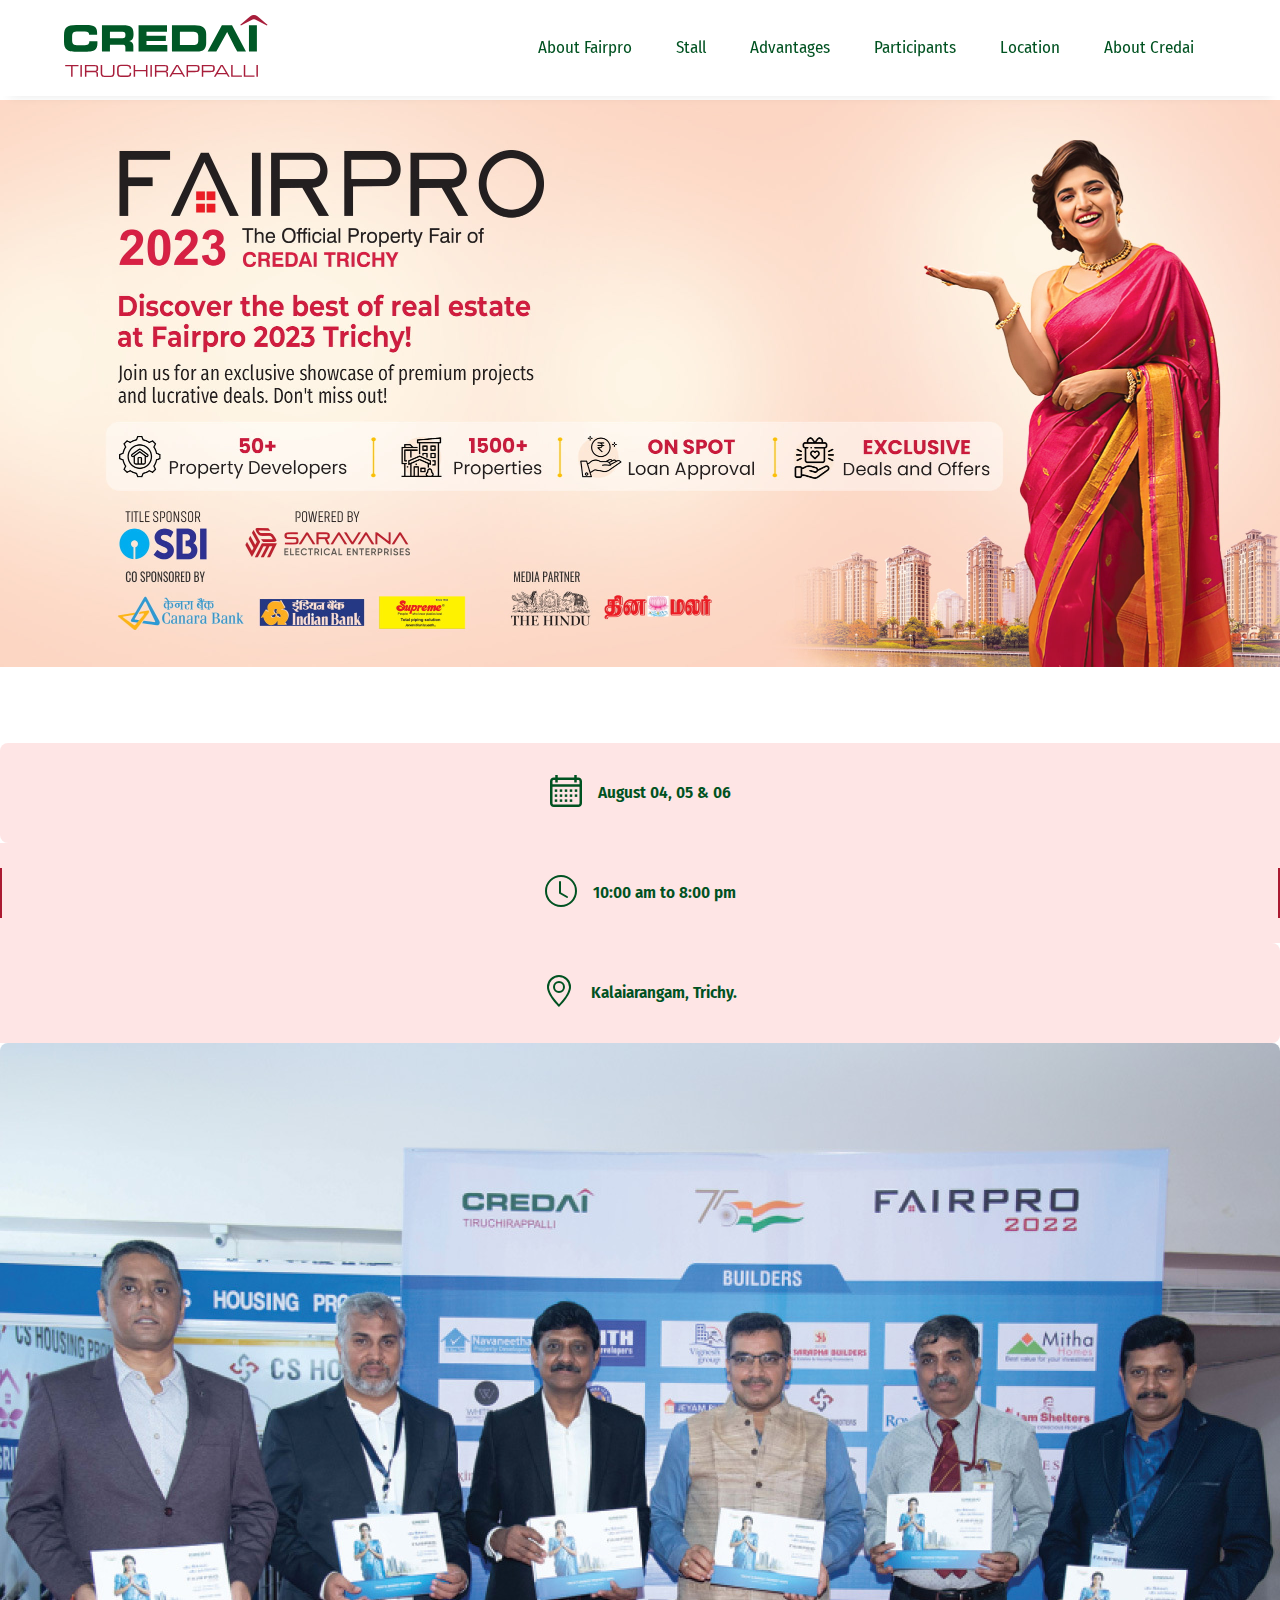
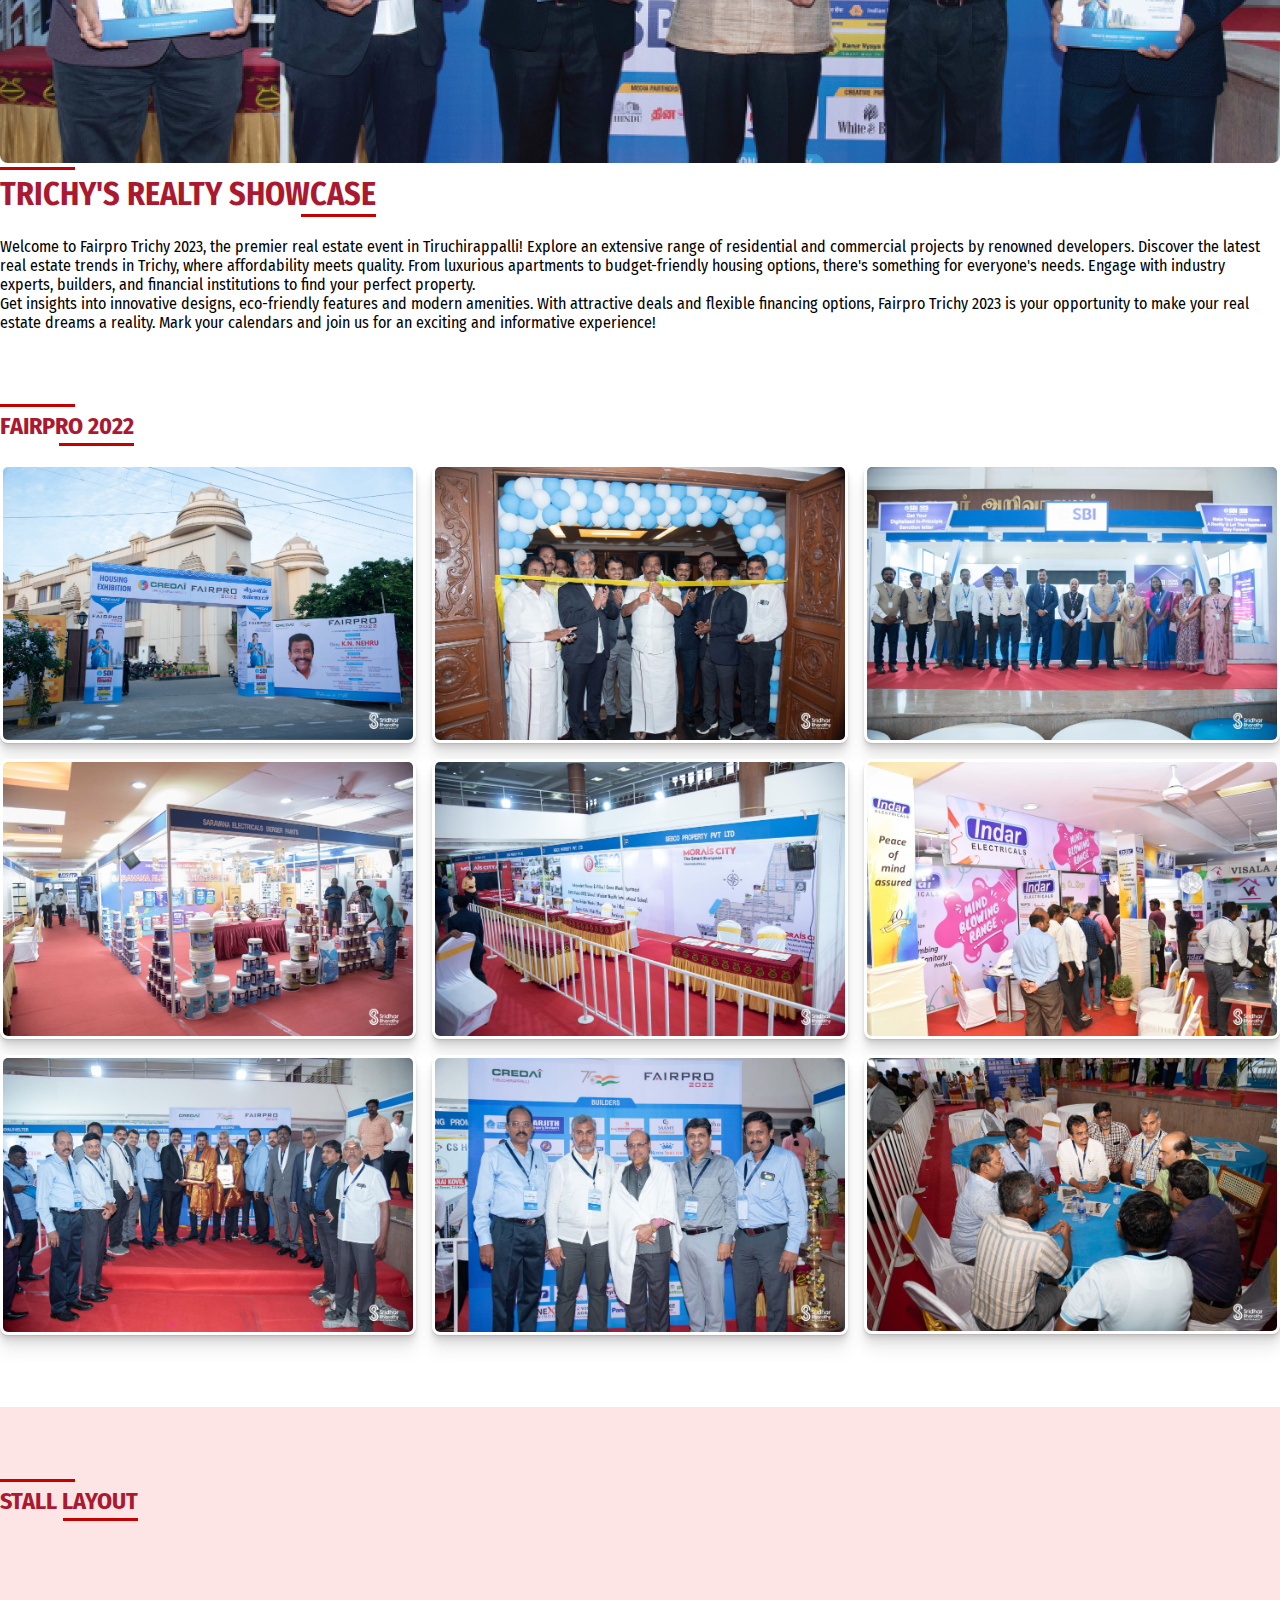
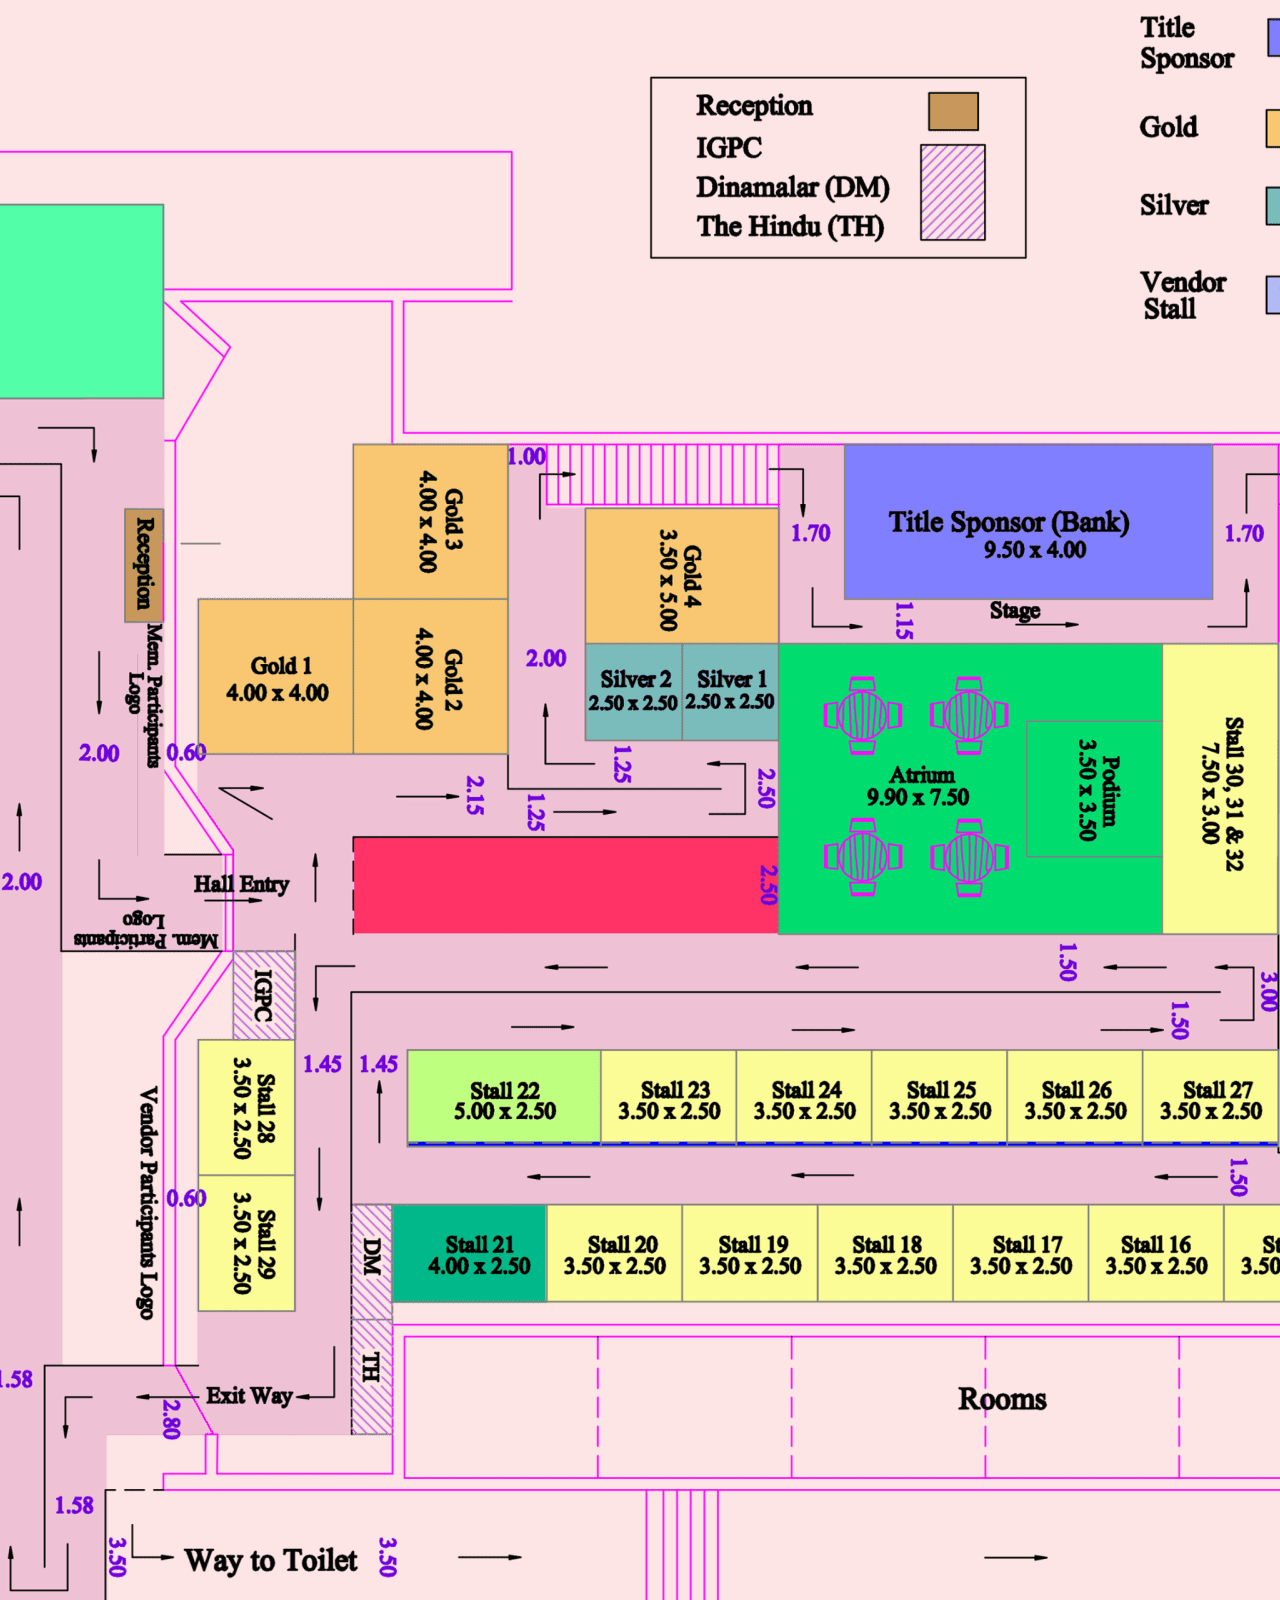
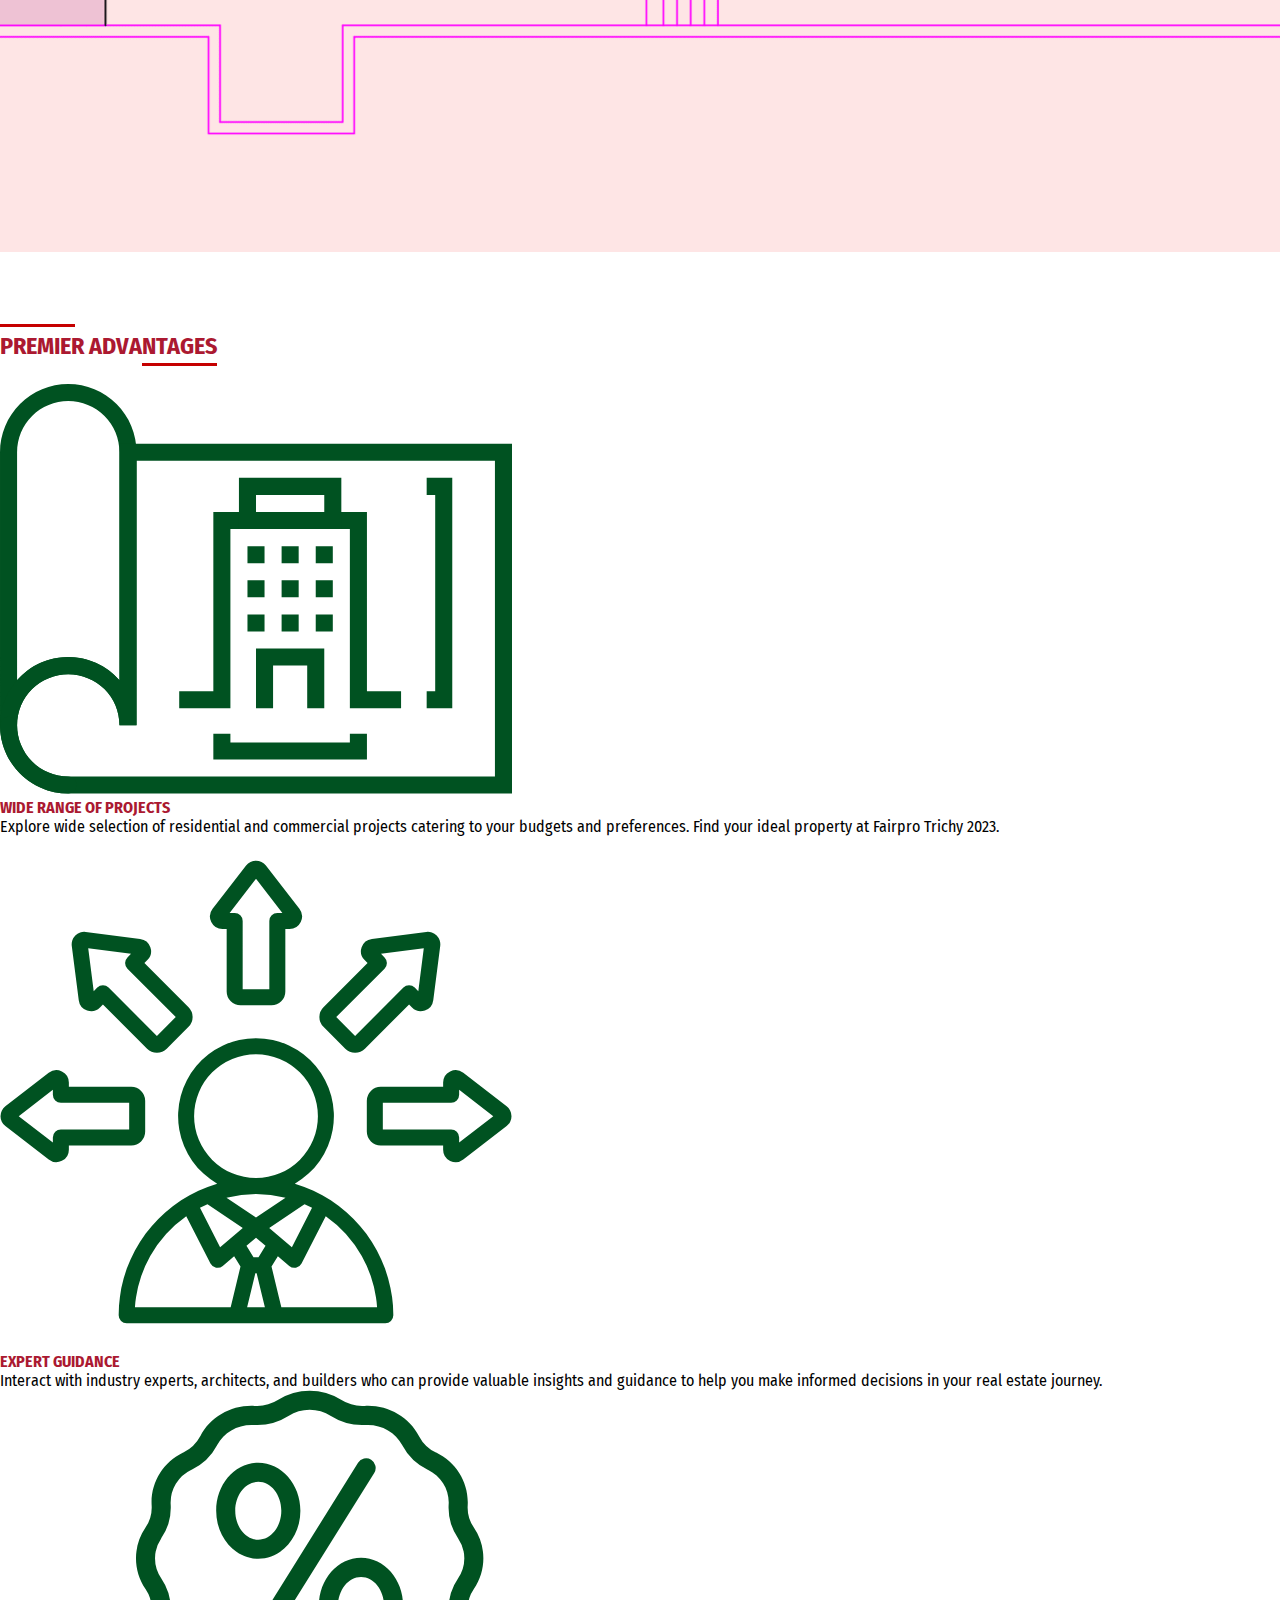
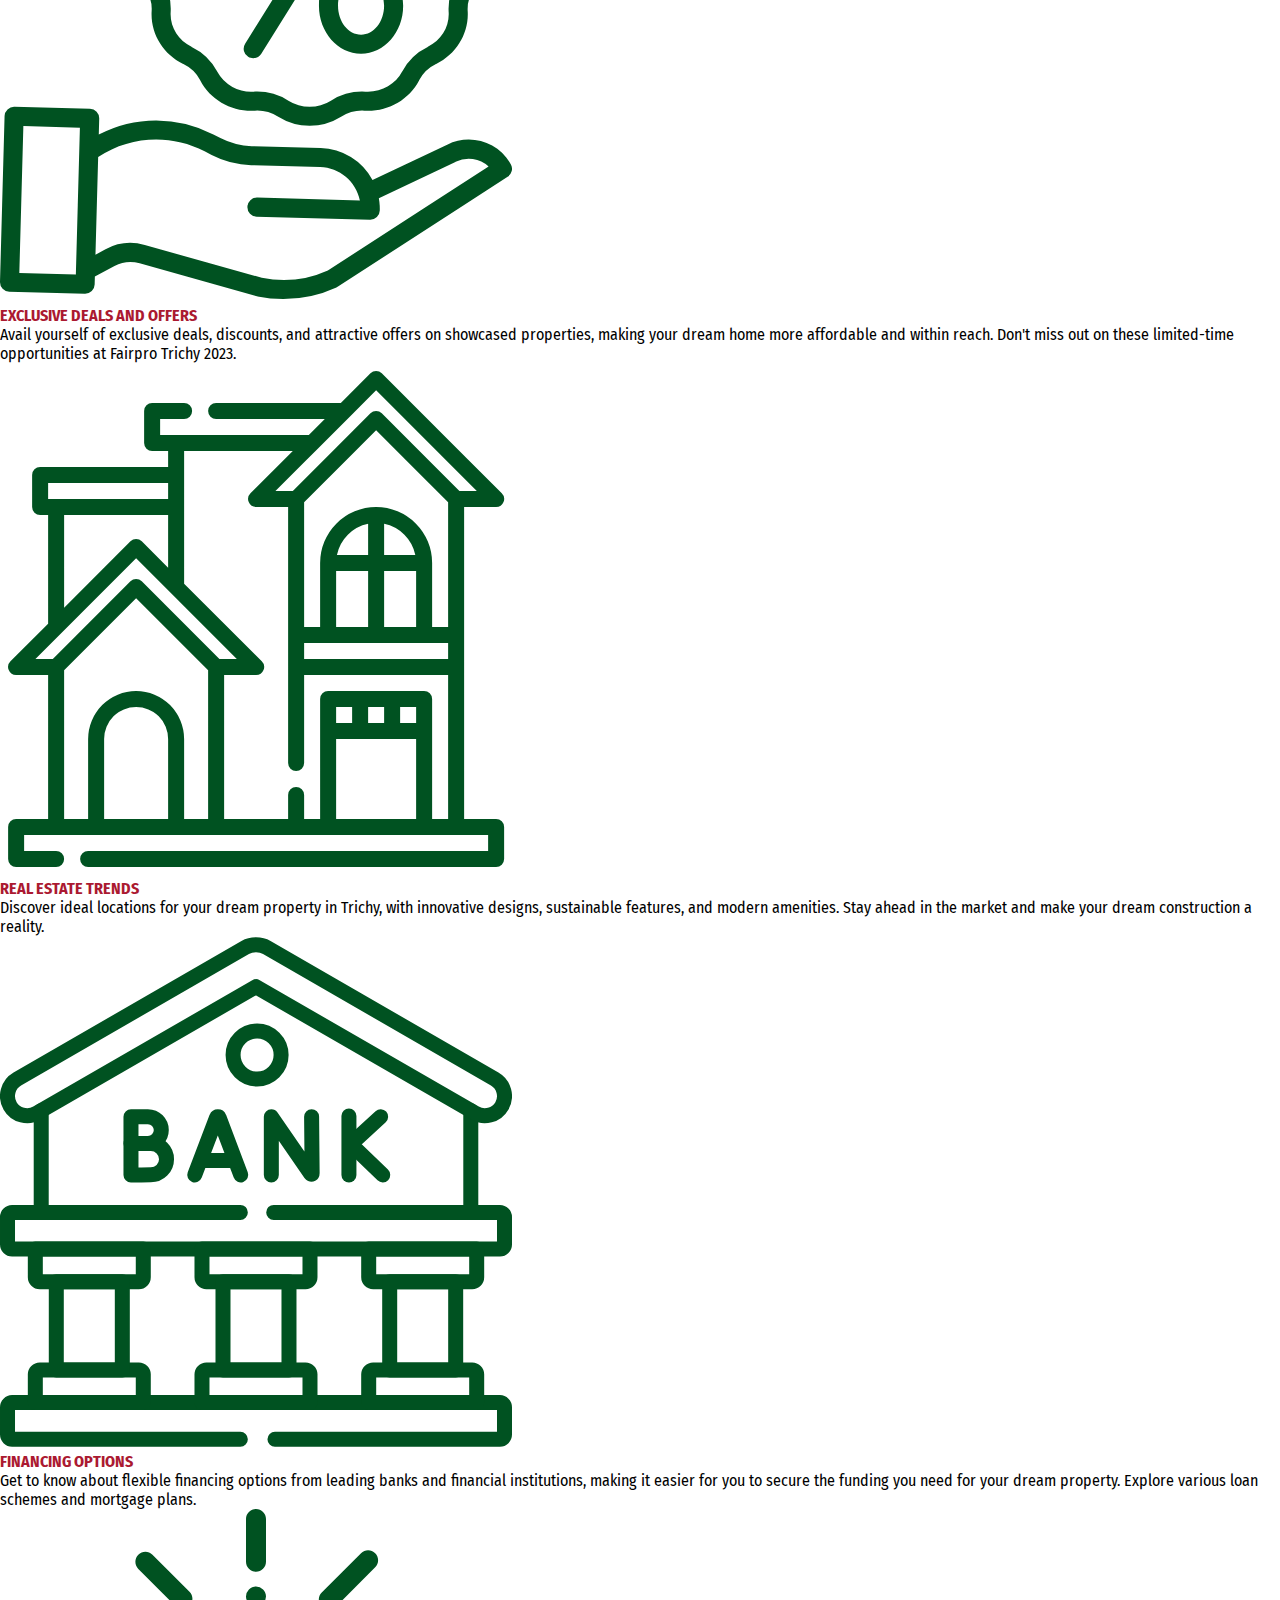
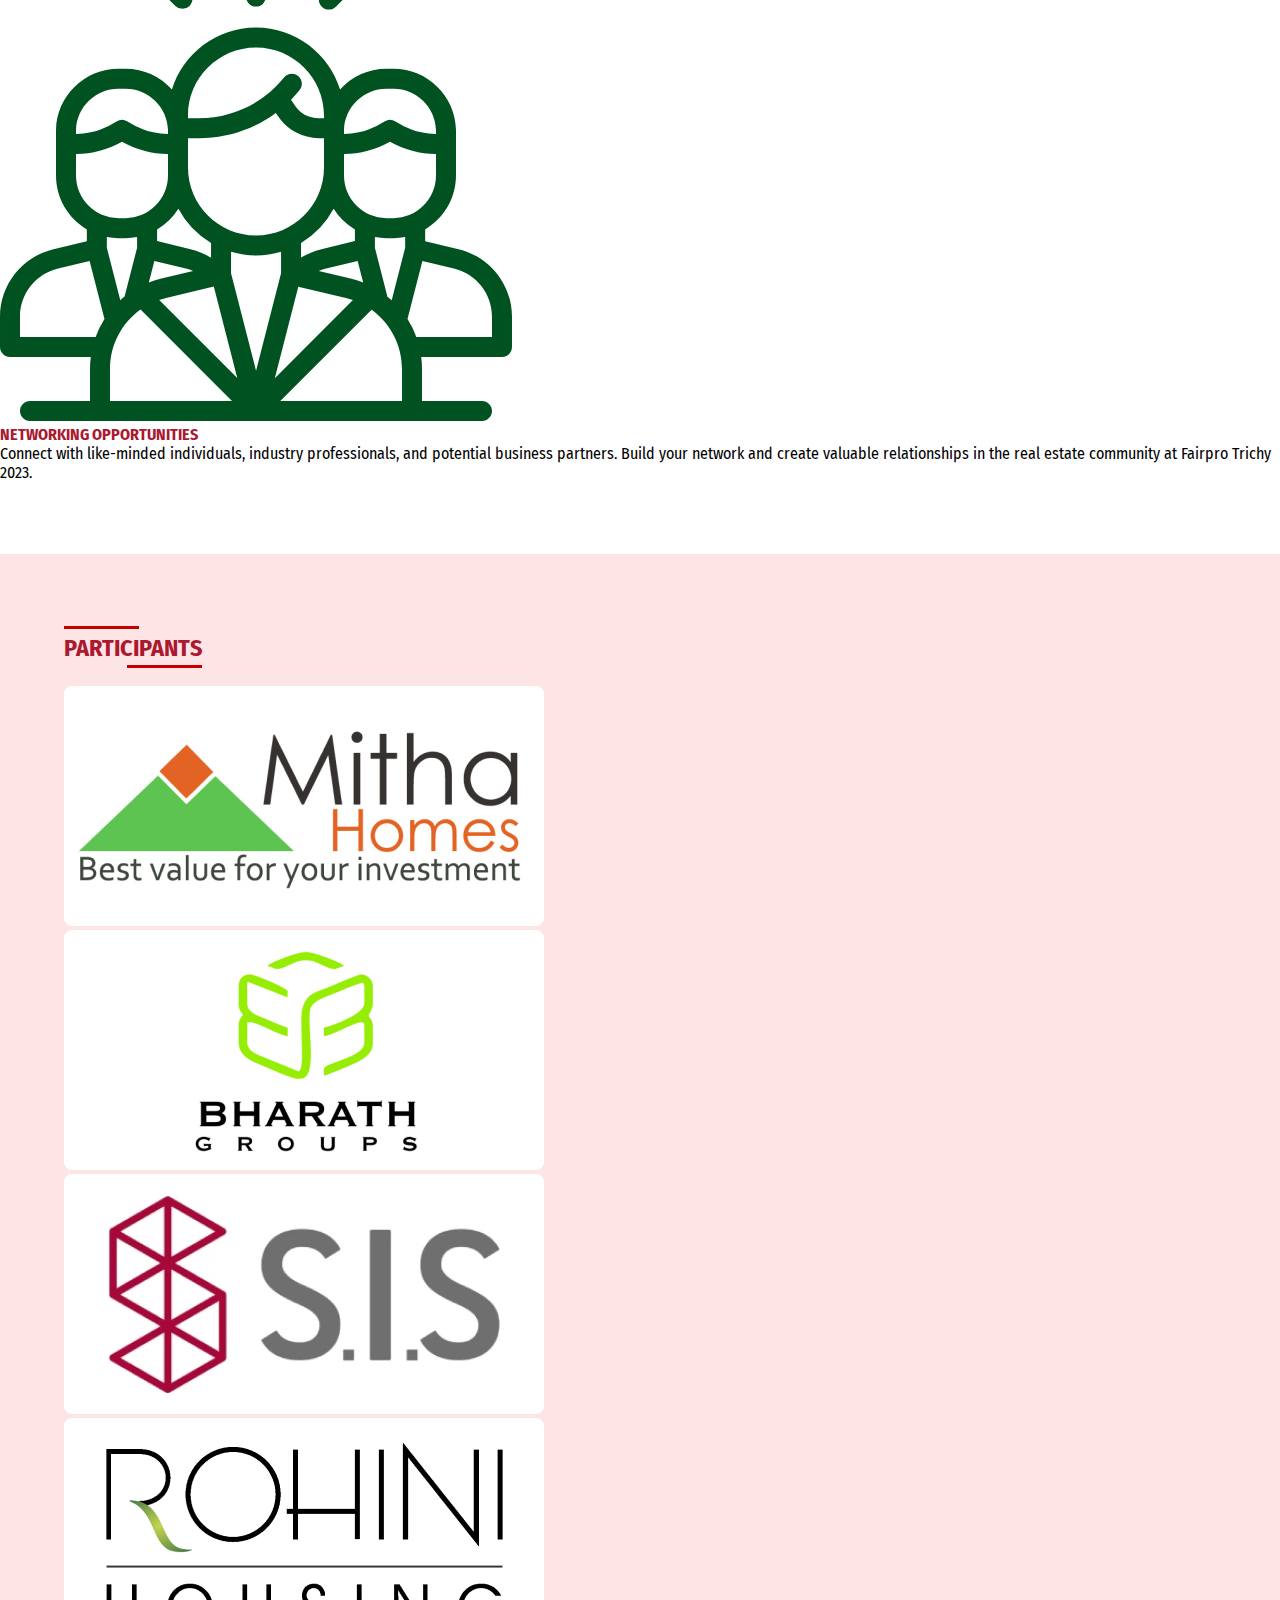
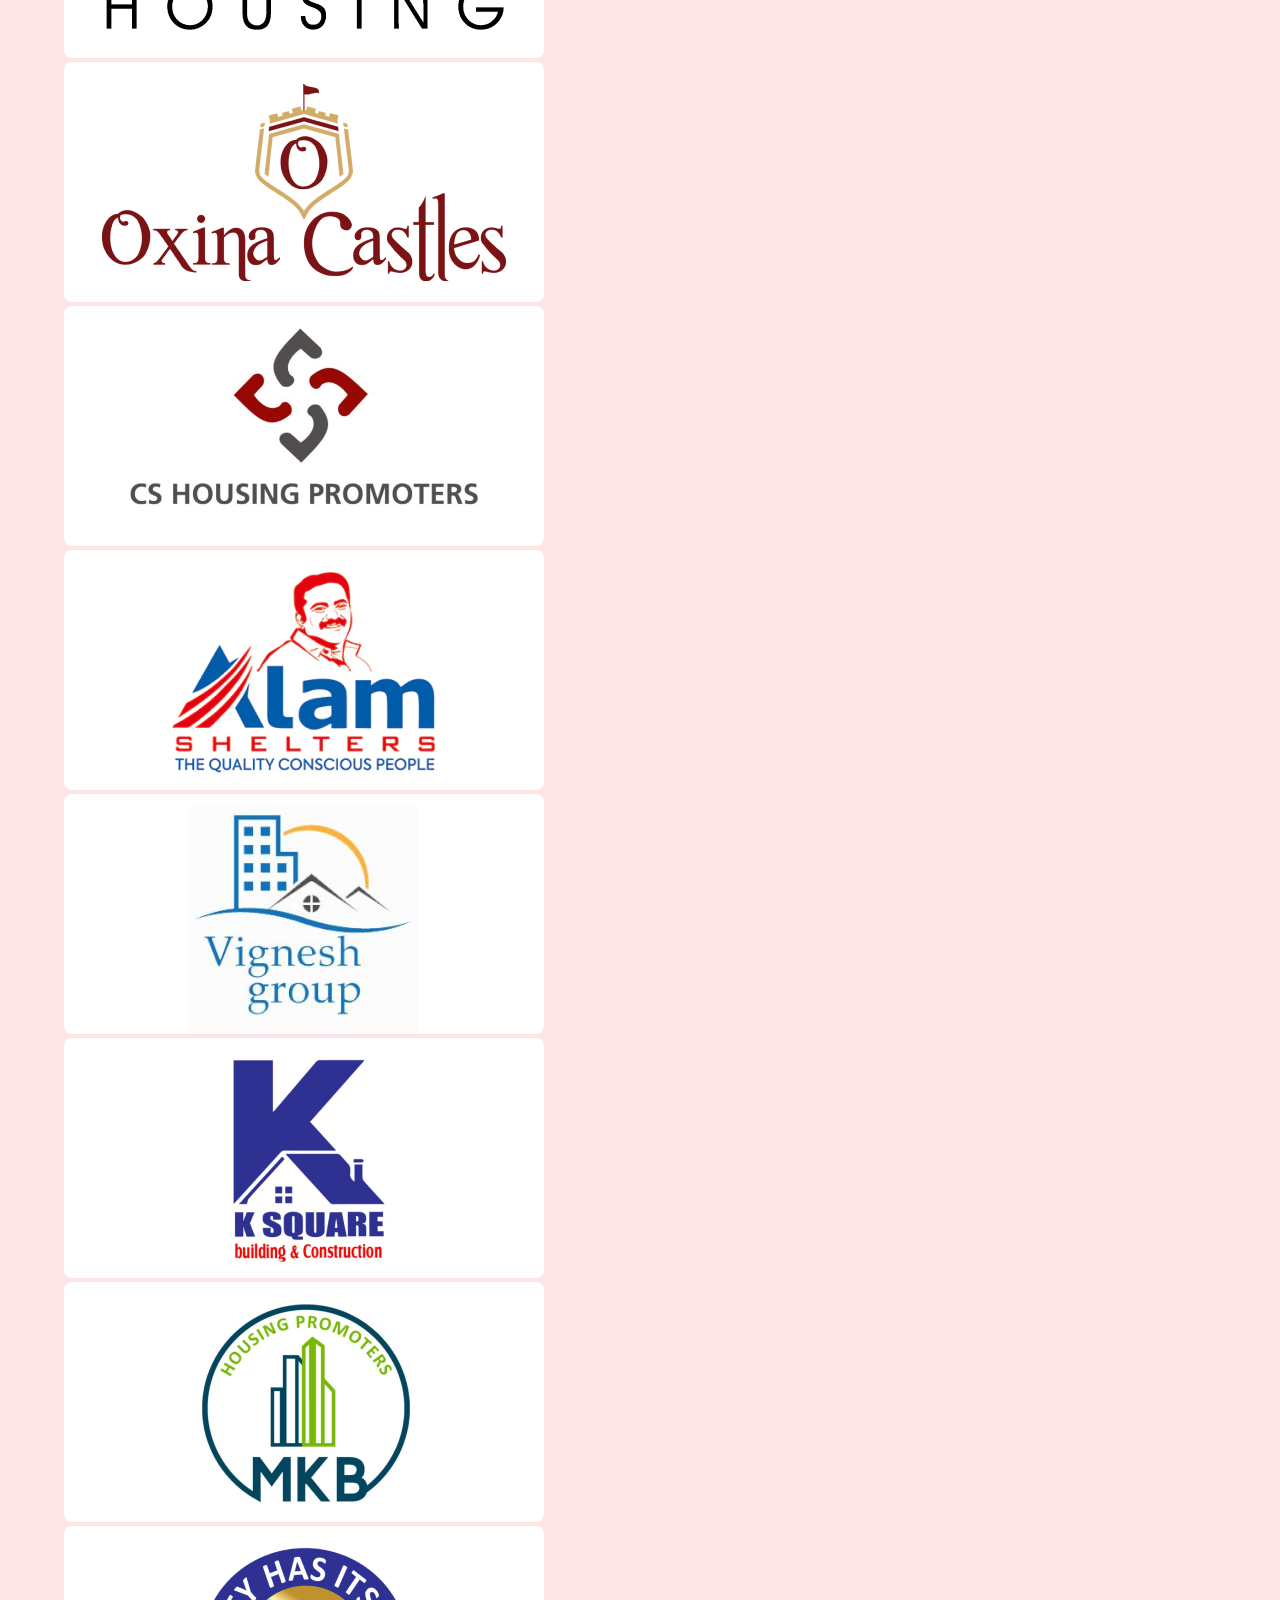
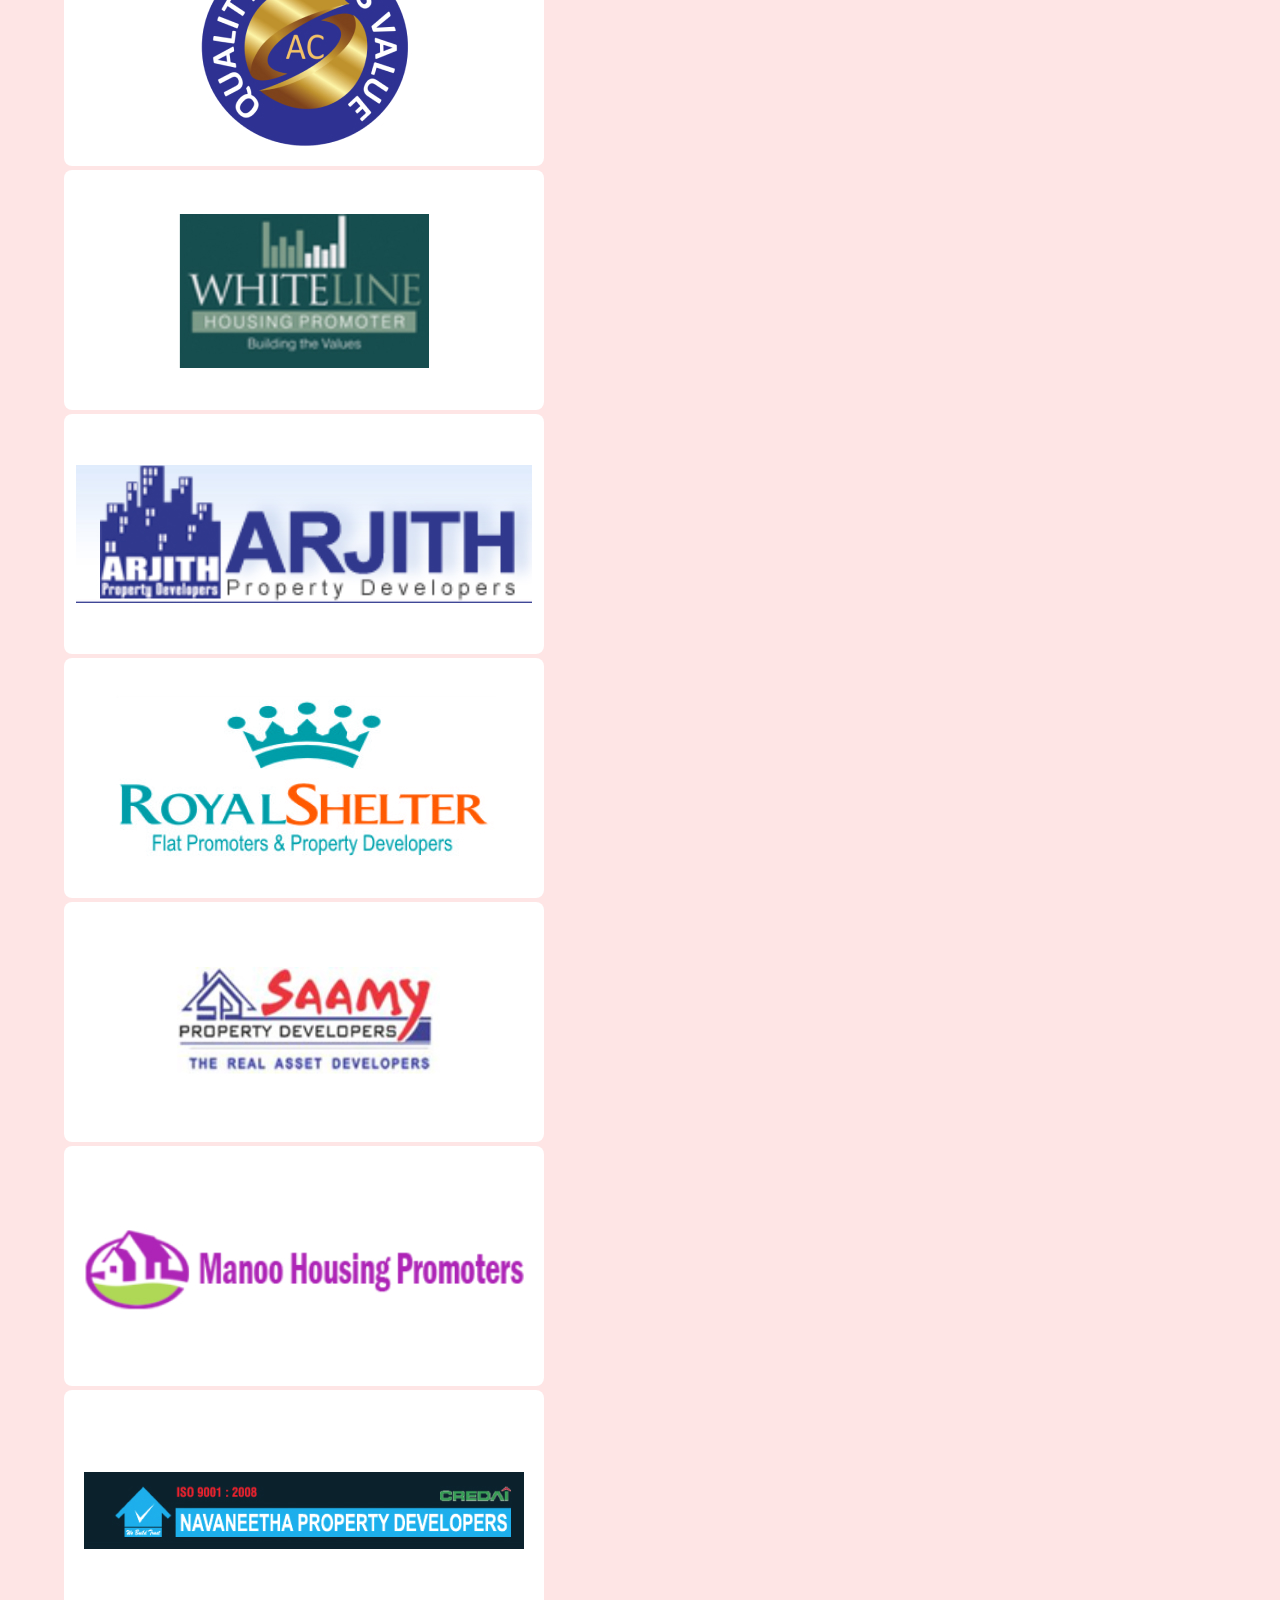
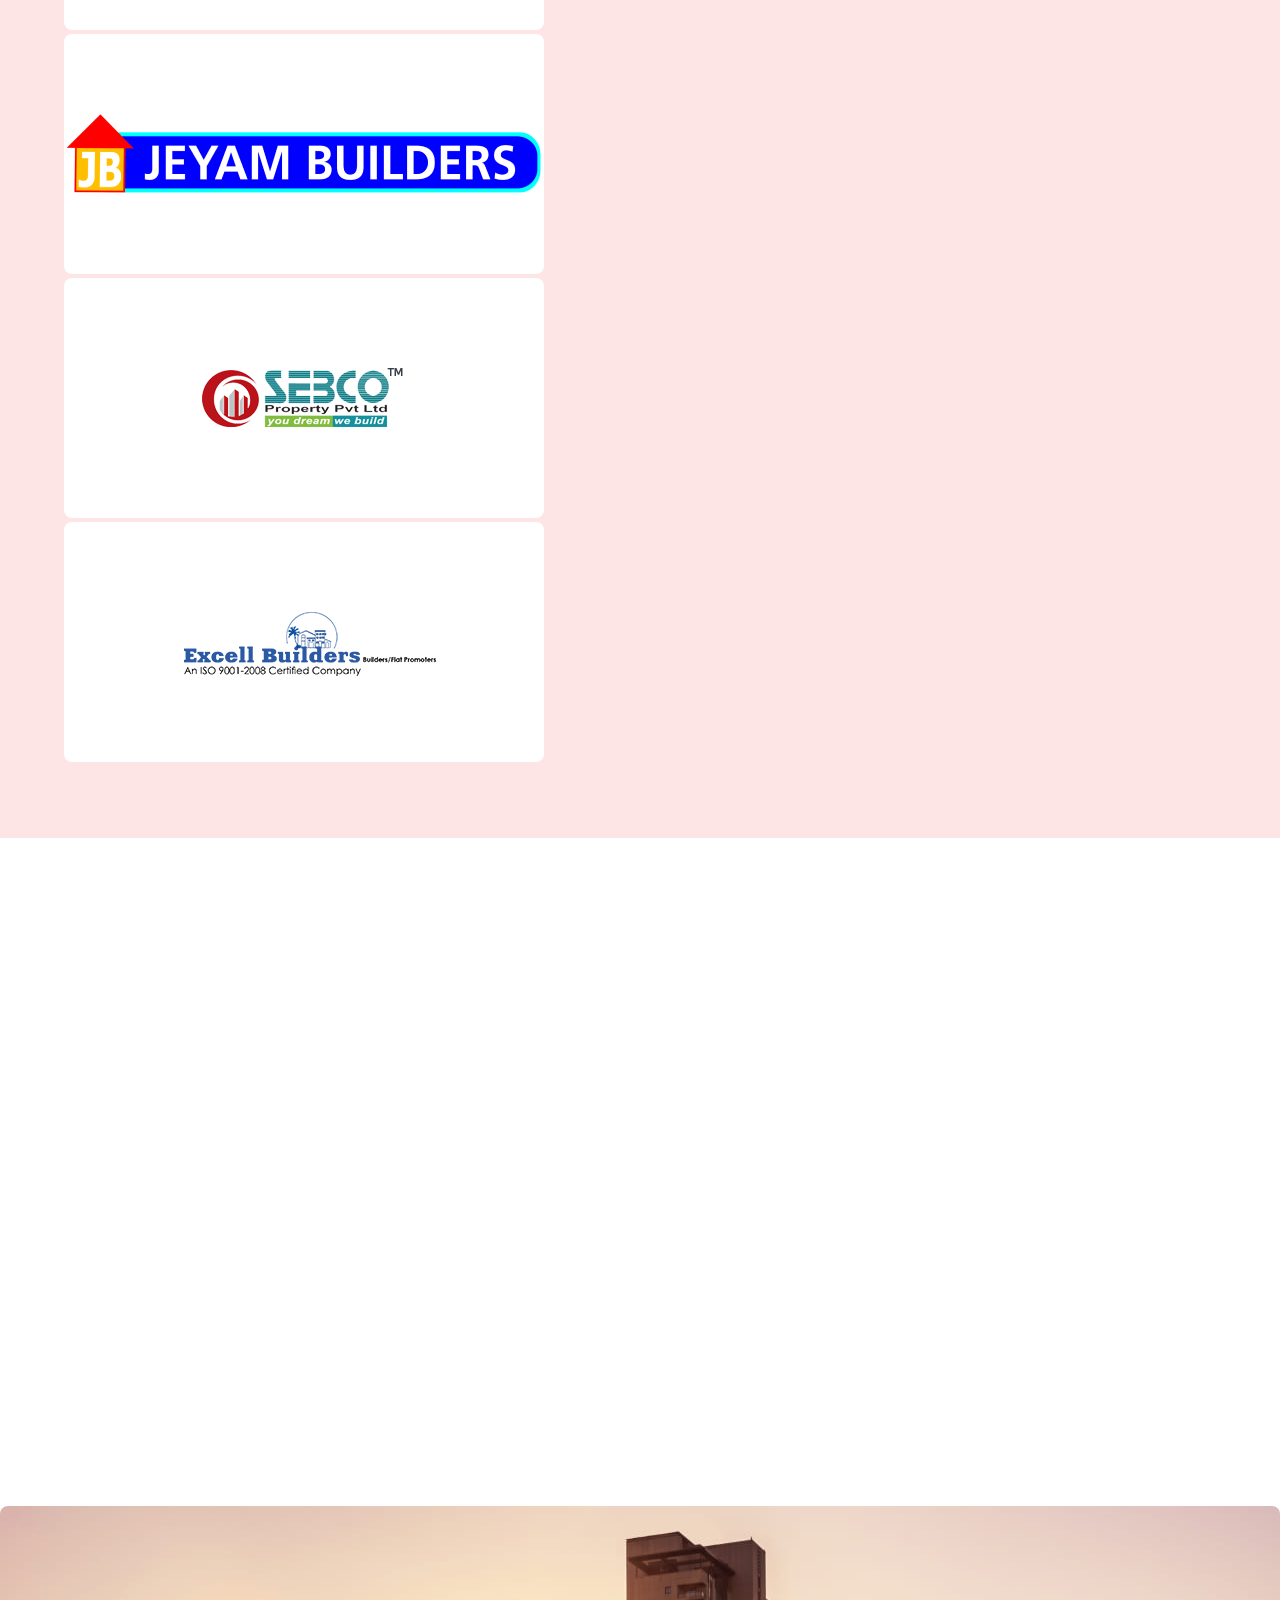
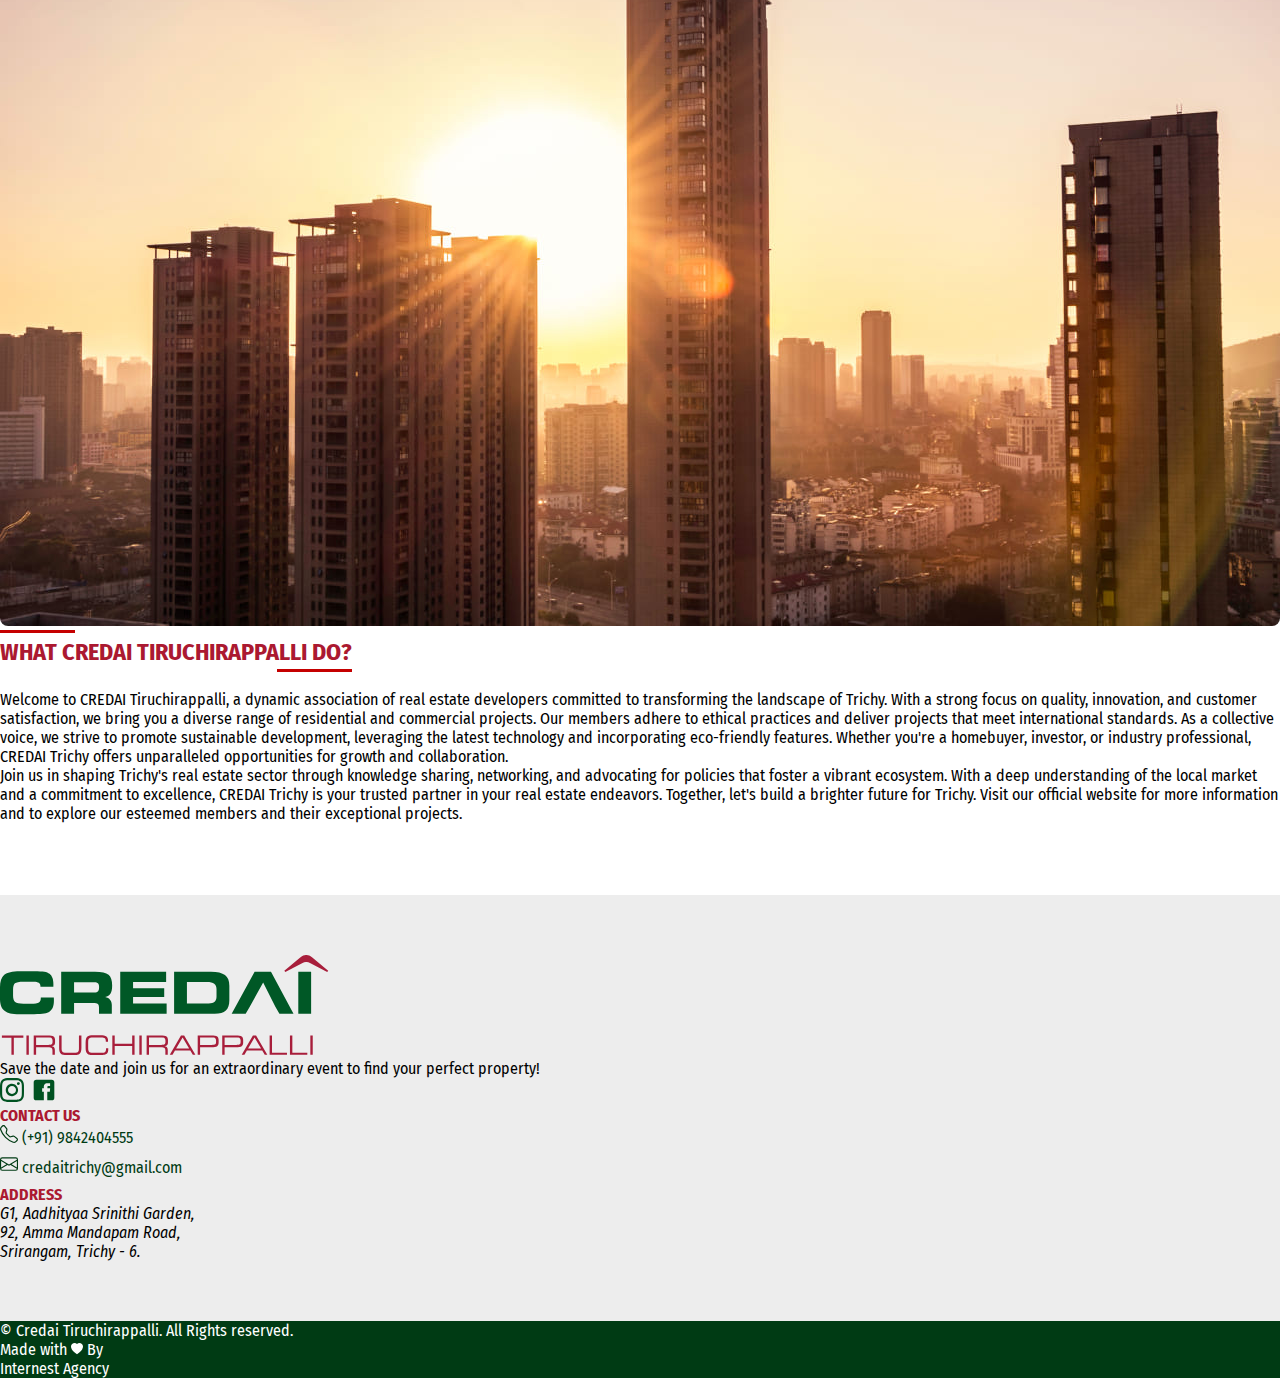
<file: index.html>
<!DOCTYPE html>
<html lang="en">
	<head>
		<meta charset="UTF-8" />
		<meta http-equiv="X-UA-Compatible" content="IE=edge" />
		<meta name="viewport" content="width=device-width, initial-scale=1.0" />
		<meta
			name="description"
			content="CREDAI Fairpro 2023 expo, the premier real estate event in Trichy with exclusive deals. 20+ builders & Real Estate Developers showcasing their properties"
		/>

		<!-- Favicon -->
		<link
			rel="shortcut icon"
			href="./assets/images/logos/Fairpro-Favicon.png"
			type="image/x-icon"
		/>

		<!-- CSS -->
		<link rel="stylesheet" href="./assets/css/style.css" />

		<!-- Bootstrap -->
		<link
			href="https://cdn.jsdelivr.net/npm/bootstrap@5.3.0/dist/css/bootstrap.min.css"
			rel="stylesheet"
			integrity="sha384-9ndCyUaIbzAi2FUVXJi0CjmCapSmO7SnpJef0486qhLnuZ2cdeRhO02iuK6FUUVM"
			crossorigin="anonymous"
		/>

		<title>CREDAI Fairpro Real Estate Expo Trichy 2023 | Exclusive Deals</title>
	</head>

	<body>
		<!--========== Start Header ==========-->
		<header>
			<!-- Logo -->
			<nav>
				<div>
					<a class="logo" href="/"
						><img src="./assets/images/logos/credai-trichy-svg.svg		" alt="Logo"
					/></a>
				</div>
				<!-- navList -->
				<div>
					<ul id="nav">
						<li><a href="#about-fairpro">About Fairpro</a></li>
						<li><a href="#stall">Stall</a></li>
						<li><a href="#advantages">Advantages</a></li>
						<li><a href="#participants">Participants</a></li>
						<li><a href="#location">Location</a></li>
						<li><a href="#about-credai">About Credai</a></li>
					</ul>
				</div>
				<!-- Hamburger -->
				<div class="menu" id="menu">
					<span></span>
					<span></span>
					<span></span>
				</div>
			</nav>
		</header>
		<!--========== End Header ============-->

		<!--========== Start Banner ==========-->

		<div class="banner">
			<div class="banner--container">
				<img
					class="banner--desktop img"
					src="./assets/images/Slider-descktop.jpg"
					alt=""
				/>
				<img
					class="banner--mobile img"
					src="./assets/images/mobile-slider.jpg"
					alt=""
				/>

				<div class="banner--hero-image"></div>
				<div class="banner--content"></div>
			</div>
		</div>

		<!--========== End Banner ============-->

		<!--========== Start About Fairpro ==========-->

		<!--========== Start Date, Time, Address ==========-->
		<div class="about-faipro-section section-padding-top">
			<div class="container">
				<div class="row align-items-center date-time-address-inner-section m-0">
					<div class="col-md-4 date-time-address date">
						<div class="item-icon">
							<img src="./assets/icons/calendar.svg" alt="" />
						</div>
						<div class="date-time-address-content">
							<p class="m-0">August 04, 05 & 06</p>
						</div>
					</div>
					<!-- <div class="cross-line"></div> -->
					<div class="col-md-4 date-time-address time">
						<div class="item-icon">
							<svg
								xmlns="http://www.w3.org/2000/svg"
								width="32"
								height="32"
								fill="currentColor"
								class="bi bi-clock"
								viewBox="0 0 16 16"
							>
								<path
									d="M8 3.5a.5.5 0 0 0-1 0V9a.5.5 0 0 0 .252.434l3.5 2a.5.5 0 0 0 .496-.868L8 8.71V3.5z"
								/>
								<path
									d="M8 16A8 8 0 1 0 8 0a8 8 0 0 0 0 16zm7-8A7 7 0 1 1 1 8a7 7 0 0 1 14 0z"
								/>
							</svg>
						</div>
						<div class="date-time-address-content">
							<p class="m-0">10:00 am to 8:00 pm</p>
						</div>
					</div>
					<div class="col-md-4 date-time-address address">
						<div class="item-icon">
							<svg
								xmlns="http://www.w3.org/2000/svg"
								width="32"
								height="32"
								fill="currentColor"
								class="bi bi-geo-alt"
								viewBox="0 0 16 16"
							>
								<path
									d="M12.166 8.94c-.524 1.062-1.234 2.12-1.96 3.07A31.493 31.493 0 0 1 8 14.58a31.481 31.481 0 0 1-2.206-2.57c-.726-.95-1.436-2.008-1.96-3.07C3.304 7.867 3 6.862 3 6a5 5 0 0 1 10 0c0 .862-.305 1.867-.834 2.94zM8 16s6-5.686 6-10A6 6 0 0 0 2 6c0 4.314 6 10 6 10z"
								/>
								<path
									d="M8 8a2 2 0 1 1 0-4 2 2 0 0 1 0 4zm0 1a3 3 0 1 0 0-6 3 3 0 0 0 0 6z"
								/>
							</svg>
						</div>
						<div class="date-time-address-content">
							<p class="m-0">Kalaiarangam, Trichy.</p>
						</div>
					</div>
				</div>
				<!--========== End Date, Time, Address ============-->

				<div
					id="about-fairpro"
					class="row pt-5 row-gap-4 align-items-center fairpro-container"
				>
					<div class="col-md-6 fairpro--image">
						<img
							class="img-fluid image-radius"
							src="./assets/images/About-Faipro-Credai.jpg"
							alt=""
						/>
					</div>
					<div class="col-md-6 fairpro--content">
						<h1 class="heading-style">Trichy's Realty Showcase</h1>
						<p class="m-0">
							Welcome to Fairpro Trichy 2023, the premier real estate event in
							Tiruchirappalli! Explore an extensive range of residential and
							commercial projects by renowned developers. Discover the latest
							real estate trends in Trichy, where affordability meets quality.
							From luxurious apartments to budget-friendly housing options,
							there's something for everyone's needs. Engage with industry
							experts, builders, and financial institutions to find your perfect
							property.
						</p>
						<p class="mt-3">
							Get insights into innovative designs, eco-friendly features and
							modern amenities. With attractive deals and flexible financing
							options, Fairpro Trichy 2023 is your opportunity to make your real
							estate dreams a reality. Mark your calendars and join us for an
							exciting and informative experience!
						</p>
					</div>
				</div>

				<!-- Gallery Section -->
				<!--========== Start Gallery Section ==========-->
				<div class="row section-padding-top">
					<div class="d-flex justify-content-center mb-4">
						<h2 class="heading-style text-center">Fairpro 2022</h2>
					</div>
					<div class="gallery-section">
						<img
							src="./assets/images/Fairpro-2022-01.jpg"
							class="gallery-img"
						/>
						<img
							src="./assets/images/Fairpro-2022-02.jpg"
							class="gallery-img"
						/>
						<img
							src="./assets/images/Fairpro-2022-03.jpg"
							class="gallery-img"
						/>
						<img
							src="./assets/images/Fairpro-2022-04.jpg"
							class="gallery-img"
						/>
						<img
							src="./assets/images/Fairpro-2022-05.jpg"
							class="gallery-img"
						/>
						<img
							src="./assets/images/Fairpro-2022-06.jpg"
							class="gallery-img"
						/>
						<img
							src="./assets/images/Fairpro-2022-07.jpg"
							class="gallery-img"
						/>
						<img
							src="./assets/images/Fairpro-2022-08.jpg"
							class="gallery-img"
						/>
						<img
							src="./assets/images/Fairpro-2022-09.jpg"
							class="gallery-img"
						/>
					</div>
				</div>
				<!--========== End Gallery Section ============-->
			</div>
		</div>

		<!--========== End About Fairpro ============-->

		<!--========== Start Stall Layout ==========-->
		<div
			id="stall"
			class="stall-layout section-margin-top section-padding-top section-padding-bottom"
		>
			<div class="container">
				<div class="row">
					<div class="d-flex justify-content-center mb-4">
						<h2 class="heading-style text-center">Stall Layout</h2>
					</div>
					<div class="stall--image-layout">
						<div class="stall--image-container">
							<img
								class="img-fluid stall--image stall-image--desktop"
								src="./assets/images/Credai-Stall-Desktop.png"
								alt="Credai Fairpro Stall"
							/>
							<img
								class="img-fluid stall--image stall-image--mobile"
								src="./assets/images/Credai-Stall-Mobile.png"
								alt="Credai Fairpro Stall"
							/>

							<!-- <div class="highlight-points point-1">
								<span
									><img src="./assets/images/Flag.svg" alt="credai flag"
								/></span>
								<div class="point-tooltip">
									<div class="point-content">
										<img src="https://via.placeholder.com/100x50" alt="" />
									</div>
								</div>
							</div> -->
						</div>
					</div>
				</div>
			</div>
		</div>
		<!--========== End Stall Layout ============-->

		<!--========== Start Advantages ==========-->
		<div id="advantages"></div>
		<div class="advantages-section section-padding-top">
			<div class="container">
				<div class="d-flex justify-content-center mb-4">
					<h2 class="heading-style text-center">Premier Advantages</h2>
				</div>
				<div class="row row-gap-4 justify-content-center">
					<!--========== Start Row 1 ==========-->
					<div class="row row-gap-4">
						<div class="col-sm-1">
							<div class="advantages--image">
								<img
									class="advantage-image-svg img-fluid"
									src="./assets/icons/house-projects.svg"
									alt="Credai Fairpro Credai Wide Range of Projects"
								/>
							</div>
						</div>
						<div class="col-sm-5">
							<h4 class="mb-1">Wide Range of Projects</h4>
							<p class="m-0">
								Explore wide selection of residential and commercial projects
								catering to your budgets and preferences. Find your ideal
								property at Fairpro Trichy 2023.
							</p>
						</div>
						<div class="col-sm-1">
							<div class="advantages--image">
								<img
									class="advantage-image-svg img-fluid"
									src="./assets/icons/choice.svg"
									alt="Credai Fairpro Credai Expert Guidance"
								/>
							</div>
						</div>
						<div class="col-sm-5">
							<h4 class="mb-1">Expert Guidance</h4>
							<p class="m-0">
								Interact with industry experts, architects, and builders who can
								provide valuable insights and guidance to help you make informed
								decisions in your real estate journey.
							</p>
						</div>
					</div>
					<!--========== End Row 1 ============-->

					<!--========== Start Row 2 ==========-->
					<div class="row row-gap-4">
						<div class="col-sm-1">
							<div class="advantages--image">
								<img
									class="advantage-image-svg img-fluid"
									src="./assets/icons/offer.svg"
									alt="Credai Fairpro Exclusive Deals and Offers"
								/>
							</div>
						</div>
						<div class="col-sm-5">
							<h4 class="mb-1">Exclusive Deals and Offers</h4>
							<p class="m-0">
								Avail yourself of exclusive deals, discounts, and attractive
								offers on showcased properties, making your dream home more
								affordable and within reach. Don't miss out on these
								limited-time opportunities at Fairpro Trichy 2023.
							</p>
						</div>
						<div class="col-sm-1">
							<div class="advantages--image">
								<img
									class="advantage-image-svg img-fluid"
									src="./assets/icons/mansion.svg"
									alt="Credai Fairpro Real Estate Trends"
								/>
							</div>
						</div>
						<div class="col-sm-5">
							<h4 class="mb-1">Real Estate Trends</h4>
							<p class="m-0">
								Discover ideal locations for your dream property in Trichy, with
								innovative designs, sustainable features, and modern amenities.
								Stay ahead in the market and make your dream construction a
								reality.
							</p>
						</div>
					</div>
					<!--========== End Row 2 ============-->

					<!--========== Start Row 3 ==========-->
					<div class="row row-gap-4">
						<div class="col-sm-1">
							<div class="advantages--image">
								<img
									class="advantage-image-svg img-fluid"
									src="./assets/icons/bank.svg"
									alt="Credai Fairpro Financing Options"
								/>
							</div>
						</div>
						<div class="col-sm-5">
							<h4 class="mb-1">Financing Options</h4>
							<p class="m-0">
								Get to know about flexible financing options from leading banks
								and financial institutions, making it easier for you to secure
								the funding you need for your dream property. Explore various
								loan schemes and mortgage plans.
							</p>
						</div>
						<div class="col-sm-1">
							<div class="advantages--image">
								<img
									class="advantage-image-svg img-fluid"
									src="./assets/icons/management.svg"
									alt="Credai Fairpro Networking Opportunities"
								/>
							</div>
						</div>
						<div class="col-sm-5">
							<h4 class="mb-1">Networking Opportunities</h4>
							<p class="m-0">
								Connect with like-minded individuals, industry professionals,
								and potential business partners. Build your network and create
								valuable relationships in the real estate community at Fairpro
								Trichy 2023.
							</p>
						</div>
					</div>
					<!--========== End Row 3 ============-->
				</div>
			</div>
		</div>
		<!--========== End Advantages ============-->

		<!--========== Start Participants Logo Showcase ==========-->

		<div
			id="participants"
			class="participants section-margin-top section-padding-top section-padding-bottom"
		>
			<div class="container-fluid participants-container">
				<div class="d-flex justify-content-center mb-4">
					<h2 class="heading-style text-center">Participants</h2>
				</div>
				<div class="row row-gap-4">
					<div
						class="d-flex justify-content-center col-lg-2 col-md-4 col-sm-6 col-6 participants-logo"
					>
						<img
							class="img-fluid image-radius"
							src="./assets/images/builders/mitha-construction-and-development-1.jpg"
							alt="Credai Fairpro Participant Mitha construction and development"
						/>
					</div>
					<div
						class="d-flex justify-content-center col-lg-2 col-md-4 col-sm-6 col-6 participants-logo"
					>
						<img
							class="img-fluid image-radius"
							src="./assets/images/builders/Bharath-Flat-Promotters-1.jpg"
							alt="Credai Fairpro Participant Bharath Flat Promotters"
						/>
					</div>
					<div
						class="d-flex justify-content-center col-lg-2 col-md-4 col-sm-6 col-6 participants-logo"
					>
						<img
							class="img-fluid image-radius"
							src="./assets/images/builders/SIS.jpg"
							alt="Credai Fairpro Participant SIS"
						/>
					</div>
					<div
						class="d-flex justify-content-center col-lg-2 col-md-4 col-sm-6 col-6 participants-logo"
					>
						<img
							class="img-fluid image-radius"
							src="./assets/images/builders/rohini-housing-latest-logo-1.jpg"
							alt="Credai Fairpro Participant Rohini Housing Latest"
						/>
					</div>
					<div
						class="d-flex justify-content-center col-lg-2 col-md-4 col-sm-6 col-6 participants-logo"
					>
						<img
							class="img-fluid image-radius"
							src="./assets/images/builders/Oxina-castle.jpg"
							alt="Credai Fairpro Participant Oxina Castles"
						/>
					</div>
					<div
						class="d-flex justify-content-center col-lg-2 col-md-4 col-sm-6 col-6 participants-logo"
					>
						<img
							class="img-fluid image-radius"
							src="./assets/images/builders/CS-Housing-Promoters.jpg"
							alt="Credai Fairpro Participant CS Housing Promoters"
						/>
					</div>
					<div
						class="d-flex justify-content-center col-lg-2 col-md-4 col-sm-6 col-6 participants-logo"
					>
						<img
							class="img-fluid image-radius"
							src="./assets/images/builders/Alam-shelters.jpg"
							alt="Credai Fairpro Participant Alam Shelters"
						/>
					</div>
					<div
						class="d-flex justify-content-center col-lg-2 col-md-4 col-sm-6 col-6 participants-logo"
					>
						<img
							class="img-fluid image-radius"
							src="./assets/images/builders/Vignesh-Housing.jpg"
							alt="Credai Fairpro Participant Vignesh Housing"
						/>
					</div>
					<div
						class="d-flex justify-content-center col-lg-2 col-md-4 col-sm-6 col-6 participants-logo"
					>
						<img
							class="img-fluid image-radius"
							src="./assets/images/builders/K-Square-Construction.jpg"
							alt="Credai Fairpro Participant K Square Construction"
						/>
					</div>
					<div
						class="d-flex justify-content-center col-lg-2 col-md-4 col-sm-6 col-6 participants-logo"
					>
						<img
							class="img-fluid image-radius"
							src="./assets/images/builders/MKB-housing-promoters.jpg"
							alt="Credai Fairpro Participant MKB housing promoters"
						/>
					</div>
					<div
						class="d-flex justify-content-center col-lg-2 col-md-4 col-sm-6 col-6 participants-logo"
					>
						<img
							class="img-fluid image-radius"
							src="./assets/images/builders/AC.jpg"
							alt="Credai Fairpro Participant AC"
						/>
					</div>
					<div
						class="d-flex justify-content-center col-lg-2 col-md-4 col-sm-6 col-6 participants-logo"
					>
						<img
							class="img-fluid image-radius"
							src="./assets/images/builders/White-Line-Property.jpg"
							alt="Credai Fairpro Participant White Line Property
							Developers"
						/>
					</div>
					<div
						class="d-flex justify-content-center col-lg-2 col-md-4 col-sm-6 col-6 participants-logo"
					>
						<img
							class="img-fluid image-radius"
							src="./assets/images/builders/Arjith-Property-Developers.jpg"
							alt="Credai Fairpro Participant Arjith Property Developers"
						/>
					</div>
					<div
						class="d-flex justify-content-center col-lg-2 col-md-4 col-sm-6 col-6 participants-logo"
					>
						<img
							class="img-fluid image-radius"
							src="./assets/images/builders/royal-shelter.jpg"
							alt="Credai Fairpro Participant Royal Shelter"
						/>
					</div>
					<div
						class="d-flex justify-content-center col-lg-2 col-md-4 col-sm-6 col-6 participants-logo"
					>
						<img
							class="img-fluid image-radius"
							src="./assets/images/builders/Saamy-Developers.jpg"
							alt="Credai Fairpro Participant Saamy Developers Pvt"
						/>
					</div>
					<div
						class="d-flex justify-content-center col-lg-2 col-md-4 col-sm-6 col-6 participants-logo"
					>
						<img
							class="img-fluid image-radius"
							src="./assets/images/builders/Manoo-Housing-Promoters.jpg"
							alt="Credai Fairpro Participant Manoo Housing Promoters"
						/>
					</div>
					<div
						class="d-flex justify-content-center col-lg-2 col-md-4 col-sm-6 col-6 participants-logo"
					>
						<img
							class="img-fluid image-radius"
							src="./assets/images/builders/Navaneetha-Property-Developers.jpg"
							alt="Credai Fairpro Participant Navaneetha Property Developers"
						/>
					</div>
					<div
						class="d-flex justify-content-center col-lg-2 col-md-4 col-sm-6 col-6 participants-logo"
					>
						<img
							class="img-fluid image-radius"
							src="./assets/images/builders/Jeyam-Builders-1.jpg"
							alt="Credai Fairpro Participant Jeyam Builders"
						/>
					</div>
					<div
						class="d-flex justify-content-center col-lg-2 col-md-4 col-sm-6 col-6 participants-logo"
					>
						<img
							class="img-fluid image-radius"
							src="./assets/images/builders/SEBCO-Property.jpg"
							alt="Credai Fairpro Participant SEBCO Property"
						/>
					</div>
					<div
						class="d-flex justify-content-center col-lg-2 col-md-4 col-sm-6 col-6 participants-logo"
					>
						<img
							class="img-fluid image-radius"
							src="./assets/images/builders/Excell-Builders-1.jpg"
							alt="Credai Fairpro Participant Excell Builders"
						/>
					</div>
				</div>
				<!-- <div>
					<div class="d-flex justify-content-center mt-5 mb-3">
						<h2 class="heading-style text-center">Bank Sponsors</h2>
					</div>
					<div class="row row-gap-4">
						<div
							class="d-flex justify-content-center col-lg-3 col-md-4 col-sm-6 col-6 participants-logo"
						>
							<img
								class="img-fluid image-radius"
								src="https://via.placeholder.com/480x240"
								alt="Credai Fairpro Participant"
							/>
						</div>
						<div
							class="d-flex justify-content-center col-lg-3 col-md-4 col-sm-6 col-6 participants-logo"
						>
							<img
								class="img-fluid image-radius"
								src="https://via.placeholder.com/480x240"
								alt="Credai Fairpro Participant"
							/>
						</div>
						<div
							class="d-flex justify-content-center col-lg-3 col-md-4 col-sm-6 col-6 participants-logo"
						>
							<img
								class="img-fluid image-radius"
								src="https://via.placeholder.com/480x240"
								alt="Credai Fairpro Participant"
							/>
						</div>
						<div
							class="d-flex justify-content-center col-lg-3 col-md-4 col-sm-6 col-6 participants-logo"
						>
							<img
								class="img-fluid image-radius"
								src="https://via.placeholder.com/480x240"
								alt="Credai Fairpro Participant"
							/>
						</div>
					</div>
				</div> -->
			</div>
		</div>

		<!--========== End Participants Logo Showcase ============-->

		<!--========== Start Google Map ==========-->
		<div id="location" class="credai-location section-padding-top">
			<div class="container">
				<div class="row">
					<iframe
						src="https://www.google.com/maps/embed?pb=!1m14!1m8!1m3!1d823.9037836818089!2d78.68271699106744!3d10.798367666065854!3m2!1i1024!2i768!4f13.1!3m3!1m2!1s0x3baaf514429570b3%3A0xaea4fbdb36e5b553!2sKalaiarangam!5e0!3m2!1sen!2sin!4v1689312043764!5m2!1sen!2sin"
						width="100%"
						height="520"
						style="border: 0; border-radius: 8px"
						allowfullscreen=""
						loading="lazy"
						referrerpolicy="no-referrer-when-downgrade"
					></iframe>
				</div>
			</div>
		</div>

		<!--========== End Google Map ============-->

		<!--========== Start About Credai ==========-->
		<div
			id="about-credai"
			class="credai-trichy-section section-padding-top section-padding-bottom"
		>
			<div class="container">
				<div
					id="about-credai-trichy"
					class="row row-gap-4 align-items-center fairpro-container"
				>
					<div class="col-md-6 fairpro--image">
						<img
							class="img-fluid image-radius"
							src="./assets/images/buildings.jpg"
							alt=""
						/>
					</div>
					<div class="col-md-6 fairpro--content">
						<h2 class="about-credai-content heading-style">
							What CREDAI Tiruchirappalli do?
						</h2>
						<p class="m-0">
							Welcome to CREDAI Tiruchirappalli, a dynamic association of real
							estate developers committed to transforming the landscape of
							Trichy. With a strong focus on quality, innovation, and customer
							satisfaction, we bring you a diverse range of residential and
							commercial projects. Our members adhere to ethical practices and
							deliver projects that meet international standards. As a
							collective voice, we strive to promote sustainable development,
							leveraging the latest technology and incorporating eco-friendly
							features. Whether you're a homebuyer, investor, or industry
							professional, CREDAI Trichy offers unparalleled opportunities for
							growth and collaboration.
						</p>
						<p class="mt-3">
							Join us in shaping Trichy's real estate sector through knowledge
							sharing, networking, and advocating for policies that foster a
							vibrant ecosystem. With a deep understanding of the local market
							and a commitment to excellence, CREDAI Trichy is your trusted
							partner in your real estate endeavors. Together, let's build a
							brighter future for Trichy. Visit our official website for more
							information and to explore our esteemed members and their
							exceptional projects.
						</p>
					</div>
				</div>
			</div>
		</div>
		<!--========== End About Credai ============-->

		<!--========== Start Footer ==========-->
		<footer>
			<div class="footer--container">
				<div class="container">
					<div class="row row-gap-4">
						<div class="col-md-4">
							<div>
								<img
									class="img-fluid"
									src="./assets/images/logos/credai-trichy-svg.svg"
									alt=""
								/>
								<p class="mt-3">
									Save the date and join us for an extraordinary event to find
									your perfect property!
								</p>
							</div>
							<div class="footer--social-link">
								<a
									href="https://www.instagram.com/trichycredai"
									target="_blank"
								>
									<img src="./assets/icons/insta.svg" alt="" />
								</a>
								<a href="https://www.facebook.com/trichycredai" target="_blank">
									<img src="./assets/icons/facebook.svg" alt="" />
								</a>
							</div>
						</div>
						<div class="col-md-4 d-lg-inline-flex justify-content-center">
							<div>
								<h4>Contact Us</h4>
								<ul>
									<li>
										<a href="tel:+91 98424 04555">
											<span class="footer-icon"
												><svg
													xmlns="http://www.w3.org/2000/svg"
													width="18"
													height="18"
													fill="currentColor"
													class="bi bi-telephone"
													viewBox="0 0 16 16"
												>
													<path
														d="M3.654 1.328a.678.678 0 0 0-1.015-.063L1.605 2.3c-.483.484-.661 1.169-.45 1.77a17.568 17.568 0 0 0 4.168 6.608 17.569 17.569 0 0 0 6.608 4.168c.601.211 1.286.033 1.77-.45l1.034-1.034a.678.678 0 0 0-.063-1.015l-2.307-1.794a.678.678 0 0 0-.58-.122l-2.19.547a1.745 1.745 0 0 1-1.657-.459L5.482 8.062a1.745 1.745 0 0 1-.46-1.657l.548-2.19a.678.678 0 0 0-.122-.58L3.654 1.328zM1.884.511a1.745 1.745 0 0 1 2.612.163L6.29 2.98c.329.423.445.974.315 1.494l-.547 2.19a.678.678 0 0 0 .178.643l2.457 2.457a.678.678 0 0 0 .644.178l2.189-.547a1.745 1.745 0 0 1 1.494.315l2.306 1.794c.829.645.905 1.87.163 2.611l-1.034 1.034c-.74.74-1.846 1.065-2.877.702a18.634 18.634 0 0 1-7.01-4.42 18.634 18.634 0 0 1-4.42-7.009c-.362-1.03-.037-2.137.703-2.877L1.885.511z"
													/></svg
											></span>
											(+91) 9842404555</a
										>
									</li>

									<li>
										<a href="mailto:credaitrichy@gmail.com">
											<span class="footer-icon"
												><svg
													xmlns="http://www.w3.org/2000/svg"
													width="18"
													height="18"
													fill="currentColor"
													class="bi bi-envelope"
													viewBox="0 0 16 16"
												>
													<path
														d="M0 4a2 2 0 0 1 2-2h12a2 2 0 0 1 2 2v8a2 2 0 0 1-2 2H2a2 2 0 0 1-2-2V4Zm2-1a1 1 0 0 0-1 1v.217l7 4.2 7-4.2V4a1 1 0 0 0-1-1H2Zm13 2.383-4.708 2.825L15 11.105V5.383Zm-.034 6.876-5.64-3.471L8 9.583l-1.326-.795-5.64 3.47A1 1 0 0 0 2 13h12a1 1 0 0 0 .966-.741ZM1 11.105l4.708-2.897L1 5.383v5.722Z"
													/></svg
											></span>
											credaitrichy@gmail.com</a
										>
									</li>
								</ul>
							</div>
						</div>
						<div class="col-md-4">
							<div>
								<h4>Address</h4>
								<address>
									G1, Aadhityaa Srinithi Garden,
									<br />92, Amma Mandapam Road, <br />Srirangam, Trichy - 6.
								</address>
							</div>
						</div>
					</div>
				</div>
			</div>
			<div class="container-fluid footer--copyrights">
				<div class="container">
					<div class="row pt-3 pb-1">
						<div class="col-md-6">
							© Credai Tiruchirappalli. All Rights reserved.
						</div>
						<div class="col-md-6 d-lg-flex justify-content-end">
							Made with&nbsp;<span
								><svg
									xmlns="http://www.w3.org/2000/svg"
									width="12"
									height="12"
									fill="currentColor"
									class="bi bi-heart-fill"
									viewBox="0 0 16 16"
								>
									<path
										fill-rule="evenodd"
										d="M8 1.314C12.438-3.248 23.534 4.735 8 15-7.534 4.736 3.562-3.248 8 1.314z"
									/></svg></span
							>&nbsp;By&nbsp;
							<ul class="d-inline-block">
								<li>
									<a href="https://internest.agency/" target="_blank"
										>Internest Agency</a
									>
								</li>
							</ul>
						</div>
					</div>
				</div>
			</div>
		</footer>
		<!--========== End Footer ============-->

		<!-- JS -->
		<script src="./assets/js/script.js"></script>
	</body>
</html>
</file>
<file: assets/css/style.css>
@import url("https://fonts.googleapis.com/css2?family=Fira+Sans+Condensed:ital,wght@0,300;0,400;0,500;0,600;0,700;0,800;0,900;1,300;1,400;1,500;1,600;1,700;1,800;1,900&display=swap");

* {
	box-sizing: border-box;
	margin: 0;
	padding: 0;
	list-style: none;
	font-family: "Fira Sans Condensed", sans-serif;
}

html {
	scroll-behavior: smooth;
	scroll-padding-top: 100px;
}

body .image-radius {
	border-radius: 8px;
}

:root {
	--nav-bg: #ecfff2;
	--main-clr: #ab1931;
	--hamburger-color: #005221;
	--nav-shadow: 0px 2px var(--main-clr);

	/* ========== Start Primary Green Color ========== */
	--primary-green-50: #ecfff2;
	--primary-green-100: #d2ffe4;
	--primary-green-200: #a8ffca;
	--primary-green-300: #65ffa4;
	--primary-green-400: #1bff74;
	--primary-green-500: #00f951;
	--primary-green-600: #00d03f;
	--primary-green-700: #00a235;
	--primary-green-800: #007e2f;
	--main-primary-green-900: #005221;
	--primary-green-950: #003b14;
	/* ========== End Primary Green Color ============ */

	/* ========== Start Secondary Red Color ========== */
	--secondary-red-50: #fef2f2;
	--secondary-red-100: #fee5e5;
	--secondary-red-200: #fccfd1;
	--secondary-red-300: #f9a8ac;
	--secondary-red-400: #f47880;
	--secondary-red-500: #eb4857;
	--secondary-red-600: #d7273f;
	--main-secondary-red-700: #ab1931;
	--secondary-red-800: #981932;
	--secondary-red-900: #821931;
	--secondary-red-950: #480916;
	/* ========== End Secondary Red Color ============ */
}

body h1,
body h2,
body h3,
body h4,
body h5,
body h6 {
	color: var(--main-secondary-red-700);
	text-transform: uppercase;
}

.section-padding-top {
	padding-top: 72px;
}
.section-padding-bottom {
	padding-bottom: 72px;
}

.section-margin-top {
	margin-top: 72px;
}

.section-margin-bottom {
	margin-bottom: 72px;
}

.heading-style {
	display: inline-block;
	text-transform: uppercase;
	/* width: 160px; */
	/* text-align: center; */
	margin: auto;
	white-space: nowrap;
	padding-bottom: 12px;
	margin-bottom: 12px;
	position: relative;
}
.heading-style:before {
	background-color: #c50000;
	content: "";
	display: block;
	height: 3px;
	width: 75px;
	margin-bottom: 5px;
}
.heading-style:after {
	background-color: #c50000;
	content: "";
	display: block;
	position: absolute;
	right: 0;
	bottom: 0;
	height: 3px;
	width: 75px;
	margin-bottom: 0.25em;
}

/* ========== Start Header ========== */

nav {
	display: flex;
	justify-content: space-between;
	align-items: center;
	position: fixed;
	z-index: 3;
	width: 100%;
	padding: 15px 5%;
	background-color: #fff;
	box-shadow: rgba(33, 35, 38, 0.1) 0px 10px 10px -10px;
}

nav .logo {
	display: inline-block;
	width: 62%;
}

nav .logo img {
	width: 100%;
}

nav ul {
	--padding: 22px;
	--font-size: 17px;

	margin-bottom: 0;
	list-style: none;
	display: flex;
	align-items: center;
	overflow: hidden;
	font-size: var(--font-size);
	transition: 1s cubic-bezier(0.68, -0.55, 0.27, 10.55);
}

nav ul li {
	padding: var(--padding);
}

ul li a {
	color: #005221;
	text-decoration: none;
	position: relative;
}

ul li a::after {
	content: "";
	width: 0%;
	height: 1.8px;
	border-radius: 100px;
	background: var(--main-clr);
	position: absolute;
	bottom: -8%;
	left: 0;
	transition: 0.3s ease;
}

ul li a:hover::after {
	width: 100%;
}

nav .menu {
	display: none;
	width: 22px;
	height: 16px;
	cursor: pointer;
	align-items: center;
	flex-direction: column;
	justify-content: space-between;
	position: relative;
	margin: 20px 0;
}

nav .menu span {
	width: 100%;
	height: 2px;
	background: var(--hamburger-color);
	border-radius: 99px;
	transition: 0.3s ease;
	transform-origin: left;
}
/* ========== End Header ============ */

/* ========== Start Banner ========== */

.banner {
	width: 100%;
	height: auto;
	padding-top: 100px;
}

.banner--container {
	width: 100%;
	height: auto;
}
.banner--container .img {
	/*position: absolute;
	top: 5%;
	z-index: -1;*/
	width: 100%;
	height: auto;
}

.banner--container .banner--mobile.img {
	display: none;
}

/* ========== End Banner ============ */

/* ========== Start About Fairpro ========== */

/* ========== Start Date, Time, Address ========== */
.date-time-address-inner-section .date-time-address {
	display: flex;
	justify-content: center;
	align-items: center;
	gap: 32px 16px;
	background-color: var(--secondary-red-100);
	color: var(--main-primary-green-900);
	padding: 2rem;
}

.date-time-address-inner-section p {
	font-weight: 600;
	font-size: 17px;
}

.date-time-address-inner-section .date-time-address.date {
	border-radius: 8px 0 0 8px;
}
.date-time-address-inner-section .date-time-address.time {
	position: relative;
	z-index: 0;
}
.date-time-address-inner-section .date-time-address.time::before {
	content: "";
	border-left: 2px solid var(--main-secondary-red-700);
	position: absolute;
	height: 50%;
	left: 0;
	top: 25%;
}
.date-time-address-inner-section .date-time-address.time::after {
	content: "";
	border-left: 2px solid var(--main-secondary-red-700);
	position: absolute;
	height: 50%;
	right: 0;
	top: 25%;
}
.date-time-address-inner-section .date-time-address.address {
	border-radius: 0 8px 8px 0;
}

.cross-line {
	width: 2px;
	height: 24px;
	background-color: var(--main-secondary-red-700);
}

/* ========== End Date, Time, Address ============ */

/* ========== Start Gallery Section ========== */
.gallery-section {
	display: grid;
	grid-template-columns: repeat(3, 1fr);
	justify-content: center;
	align-content: center;
	gap: 16px;
}

.gallery-section .gallery-img {
	width: 100%;
	height: auto;
	/* object-fit : resized to fit its gallery-section */
	object-fit: cover;
	object-position: center center;
	background-color: #fff;
	padding: 3px;
	border-radius: 8px;
	box-shadow: rgba(0, 0, 0, 0.07) 0px 1px 1px,
		rgba(158, 80, 80, 0.07) 0px 2px 2px, rgba(0, 0, 0, 0.07) 0px 4px 4px,
		rgba(0, 0, 0, 0.07) 0px 8px 8px, rgba(0, 0, 0, 0.07) 0px 16px 16px;
	cursor: pointer;
}

#click-view-gallery {
	background-color: rgba(15, 18, 22, 0.5);
	position: fixed;
	z-index: 10;
	top: 0;
	width: 100%;
	height: 100%;
	backdrop-filter: blur(2px);
	display: none;
}

#click-view-gallery.gallery-img-active {
	display: flex;
	justify-content: center;
	align-items: center;
}

.gallery-img-close-btn {
	width: 32px;
	height: 32px;
	background-color: var(--secondary-red-200);
	border-radius: 100%;
	position: absolute;
	top: 1%;
	right: 8px;
	z-index: 10;
	cursor: pointer;
}

.gallery-img-close-btn:after {
	display: flex;
	content: "\00d7";
	color: var(--secondary-red-950);
	font-size: 48px;
	line-height: 32px;
	align-content: center;
	justify-content: center;
}

.model-img {
	width: 64%;
	height: auto;
	aspect-ratio: 5/3;
	object-fit: cover;
	border: 4px solid #fff;
	border-radius: 8px;
	box-shadow: 1px 3px 20px rgba(0, 0, 0, 0.5);
}

@media screen and (max-width: 680px) {
	.gallery-section {
		grid-template-columns: repeat(2, 200px);
	}
}

@media screen and (max-width: 450px) {
	.gallery-section {
		grid-template-columns: repeat(2, 1fr);
	}

	.gallery-section .gallery-img {
		width: 100%;
		height: auto;
	}
}
/* ========== End Gallery Section ============ */

/* ========== End About Fairpro ============ */

/* ========== Start Stall Layout ========== */
@keyframes pulse {
	from {
		box-shadow: 0 0 0 0px rgba(211, 47, 47);
	}

	to {
		box-shadow: 0 0 0 15px rgba(0, 0, 0, 0);
	}
}
.stall-layout {
	background: var(--secondary-red-100);
}

.stall--image-layout {
	display: flex;
	justify-content: center;
}
.stall--image-container {
	position: relative;
}

.stall--image.stall-image--mobile {
	display: none;
}

.stall--image-container .highlight-points span {
	display: inline-block;
	cursor: pointer;
	animation: pulse 1.5s infinite;
	border-radius: 100%;
}

.stall--image-container .highlight-points .point-tooltip {
	visibility: hidden;
	width: fit-content;
	white-space: nowrap;
	background-color: var(--main-primary-green-900);
	color: #fff;
	text-align: left;
	border-radius: 6px;
	padding: 5px 8px;
	text-transform: uppercase;

	/* Position the tooltip */
	position: relative;
	z-index: 5;
	display: none;
	align-items: center;
	gap: 4px;
}

.stall--image-container .highlight-points:hover .point-tooltip {
	visibility: visible;
	display: flex;
}

.highlight-points.point-1 {
	position: absolute;
	top: 28%;
	left: 26%;
}

/* ========== End Stall Layout ============ */

/* ========== Start Participants ========== */
.participants {
	background-color: var(--secondary-red-100);
}

.participants .participants-container {
	padding: 0 5%;
}
.participants .participants-container img {
	border-radius: 8px;
}

/* ========== End Participants ============ */

/* ========== Start Footer ========== */
footer .footer--container {
	padding: 60px 0;
	background-color: #ededed;
}

footer ul {
	padding: 0;
	margin: 0;
}
footer ul li {
	margin-bottom: 8px;
}

footer ul li a {
	color: var(--primary-green-950);
	text-decoration: none;
	padding-bottom: 3px;
}

footer .footer--social-link {
	display: flex;
	flex-direction: row;
	gap: 8px;
}

footer .footer--social-link a {
	text-decoration: none;
}

footer .footer--copyrights {
	background-color: var(--primary-green-950);
	color: #fff;
}

footer .footer--copyrights a {
	color: #fff;
}

/* ========== End Footer ============ */

/* ========== Start Media Query ========== */

/* ========== Start 1200 ========== */
@media screen and (max-width: 1200px) {
	nav ul li {
		padding-left: 0;
	}
}
/* ========== End 1200 ============ */

/* ========== Start 910 ========== */
@media screen and (max-width: 910px) {
	nav .menu {
		display: flex;
	}

	.menu.active span {
		background: var(--main-clr);
	}

	.menu.active span:nth-child(1) {
		transform: rotate(40deg);
		/* background: blue; */
	}

	.menu.active span:nth-child(3) {
		transform-origin: left;
		transform: rotate(-40deg);
	}

	.menu.active span:nth-child(2) {
		/* transform: scale(0); */
		opacity: 0;
	}

	nav .logo {
		display: inline-block;
		width: 200px;
		height: auto;
	}

	nav ul {
		--height: 0px;
		flex-direction: column;
		background: #005221;
		position: absolute;
		width: 100%;
		left: 0;
		top: 99%;
		height: var(--height);
		transition: 1s cubic-bezier(0.68, -0.55, 0.27, 1.55);
	}

	nav ul.active {
		--height: calc(
			(((var(--padding) * 2) + (var(--font-size) * 1.5))) *
				var(--childrenNumber)
		);
		transition: 1s ease;
		padding-left: 0;
	}

	nav ul li {
		width: 100%;
		text-align: center;
	}

	nav ul li a {
		width: 100%;
		text-transform: capitalize !important;
		color: #fff;
	}
	/* ========== End 910 ============ */

	/* ========== Start 767 ========== */
	@media screen and (max-width: 769px) {
		.banner {
			padding-top: 90px;
		}

		.banner--container {
			aspect-ratio: 4/3;
		}
		.banner--container .banner--desktop.img {
			display: none;
		}
		.banner--container .banner--mobile.img {
			display: block;
		}

		.date-time-address-inner-section .date-time-address.date {
			border-radius: 8px 8px 0 0;
		}

		.date-time-address-inner-section .date-time-address.time::before {
			content: "";
			border-left: none;
			border-bottom: 2px solid var(--main-secondary-red-700);
			position: absolute;
			height: auto;
			width: 25%;
			left: 40%;
			top: 0;
		}

		.date-time-address-inner-section .date-time-address.time::after {
			content: "";
			border-left: none;
			border-bottom: 2px solid var(--main-secondary-red-700);
			position: absolute;
			height: auto;
			width: 25%;
			left: 40%;
			bottom: 0;
		}

		.date-time-address-inner-section .date-time-address.address {
			border-radius: 0 0 8px 8px;
		}

		.fairpro--content .about-credai-content.heading-style {
			white-space: wrap;
			width: 17ch;
		}

		.model-img {
			width: 90%;
		}
	}
	/* ========== End 767 ============ */

	/* ========== Start 576 ========== */
	.advantages--image .advantage-image-svg {
		width: 160px;
	}
	/* ========== End 576 ============ */

	/* ========== Start 480 ========== */
	@media screen and (max-width: 480px) {
		html {
			scroll-padding-top: 56px;
		}

		body .heading-style {
			font-size: 20px;
		}

		body h4 {
			font-size: 19px;
		}

		body p {
			font-size: 14px;
		}

		.section-padding-top {
			padding-top: 56px;
		}
		.section-padding-bottom {
			padding-bottom: 56px;
		}

		.section-margin-top {
			margin-top: 56px;
		}

		.section-margin-bottom {
			margin-bottom: 56px;
		}

		nav ul li {
			padding-left: 22px;
		}

		.stall--image.stall-image--desktop {
			display: none;
		}

		.stall--image.stall-image--mobile {
			display: block;
		}

		.advantages-section {
			text-align: center;
		}

		.stall--image-container .highlight-points span {
			font-weight: 600;
			font-size: 10px;
			width: 14px;
			height: 14px;
		}

		footer .footer--copyrights {
			text-align: center;
		}
	}
	/* ========== End 480 ============ */
}

/* ========== End Media Query ============ */
</file>
